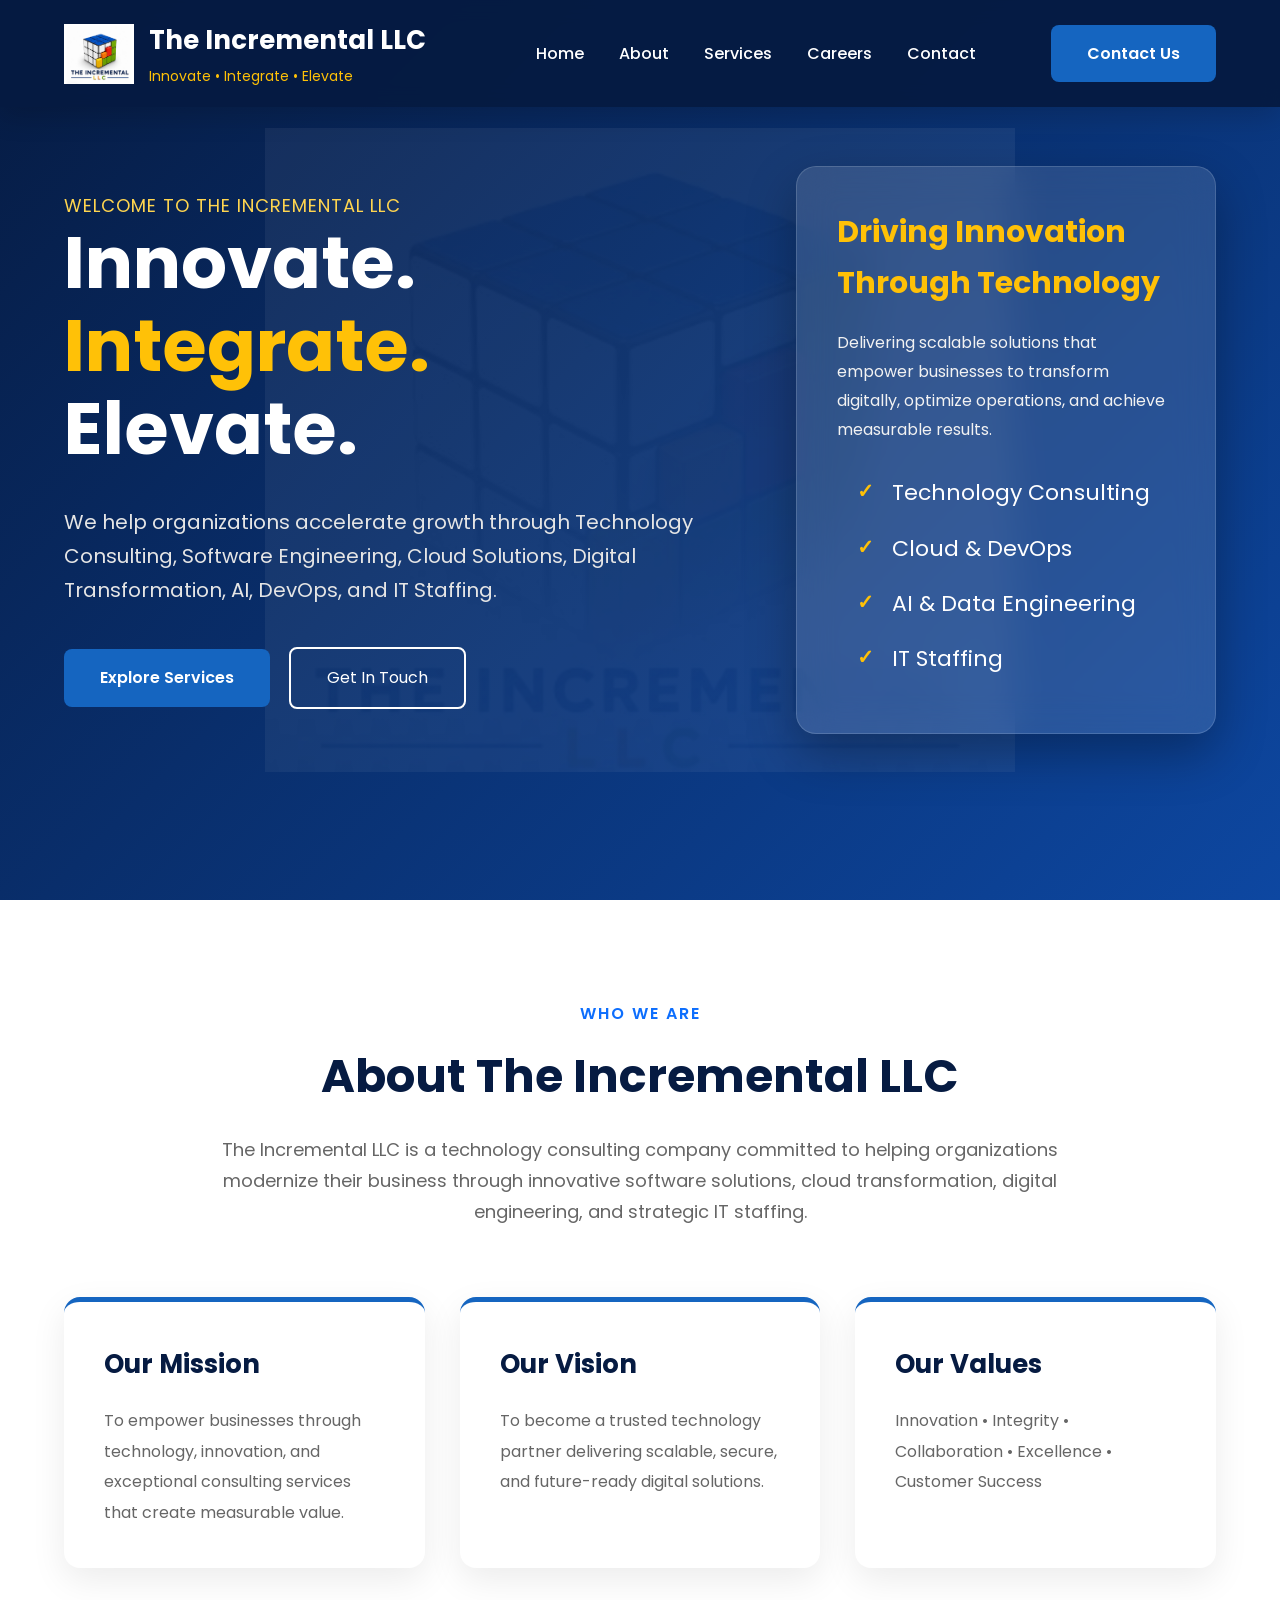
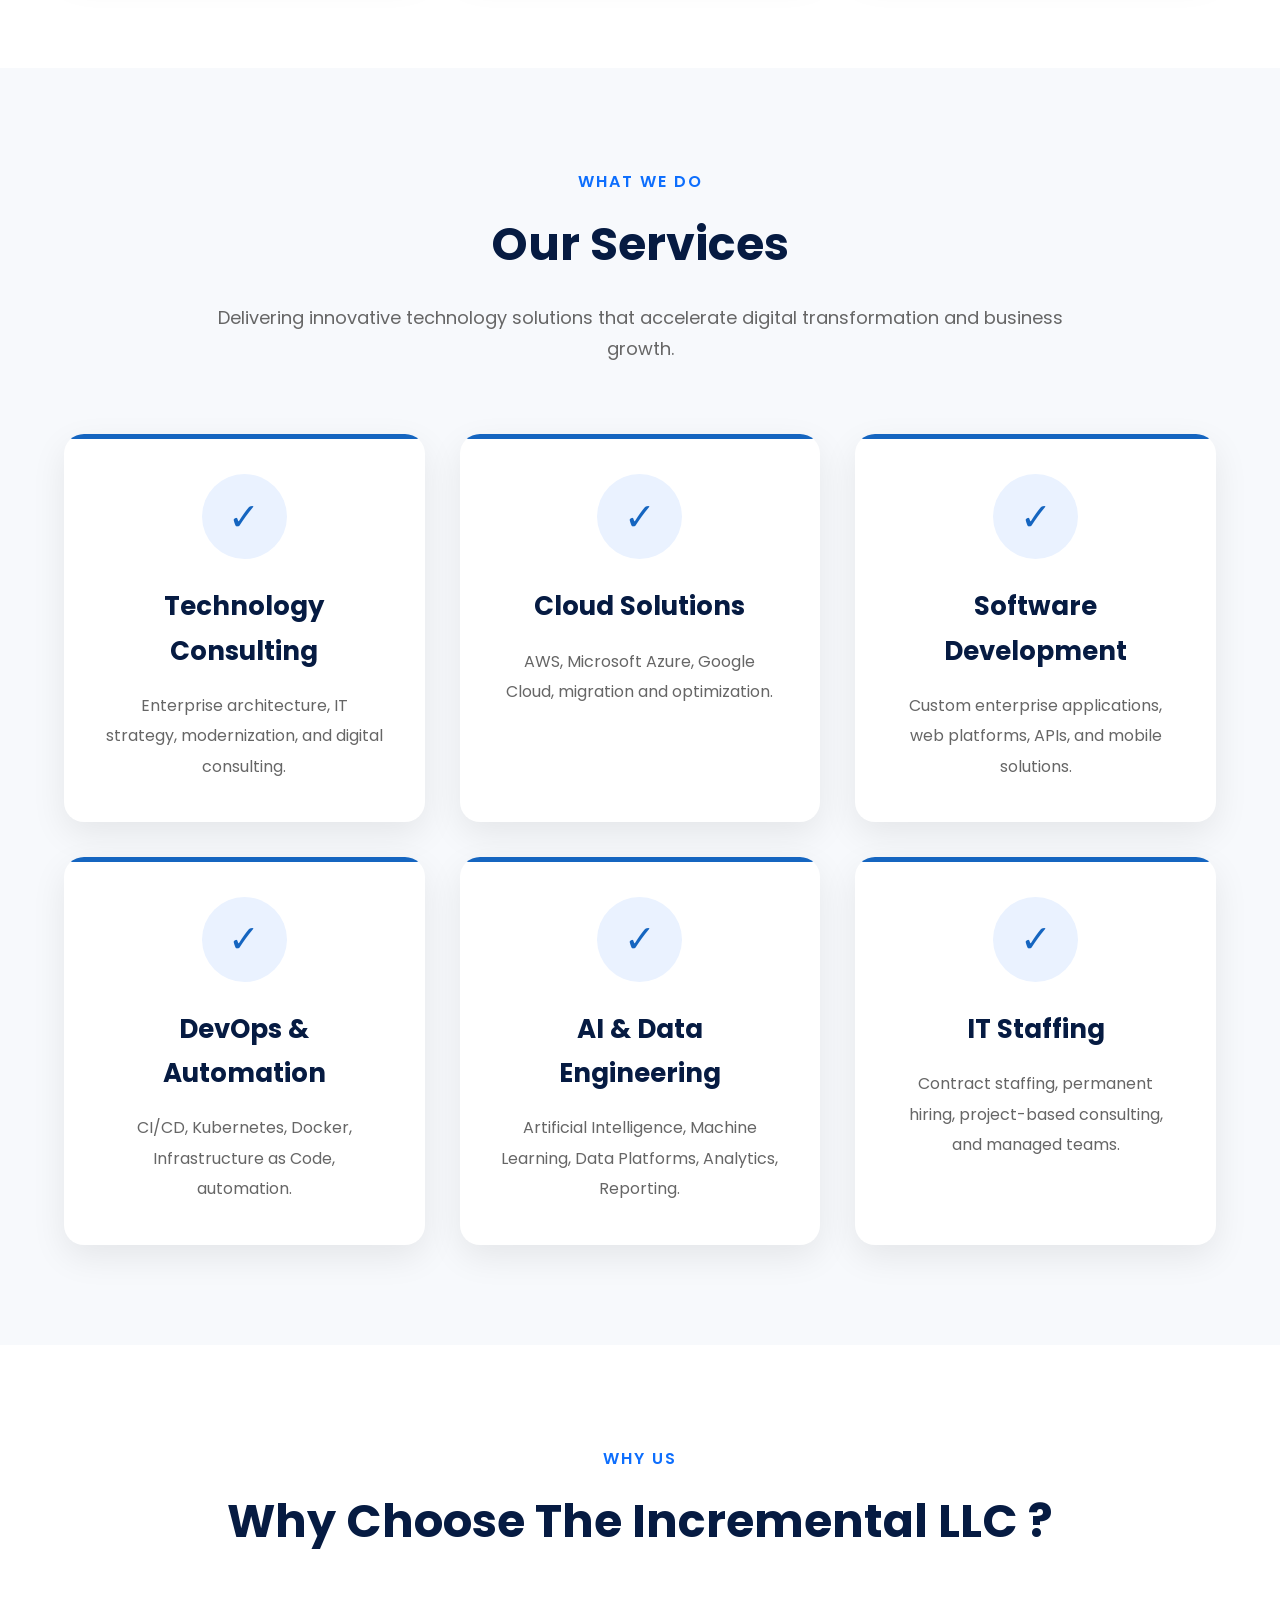
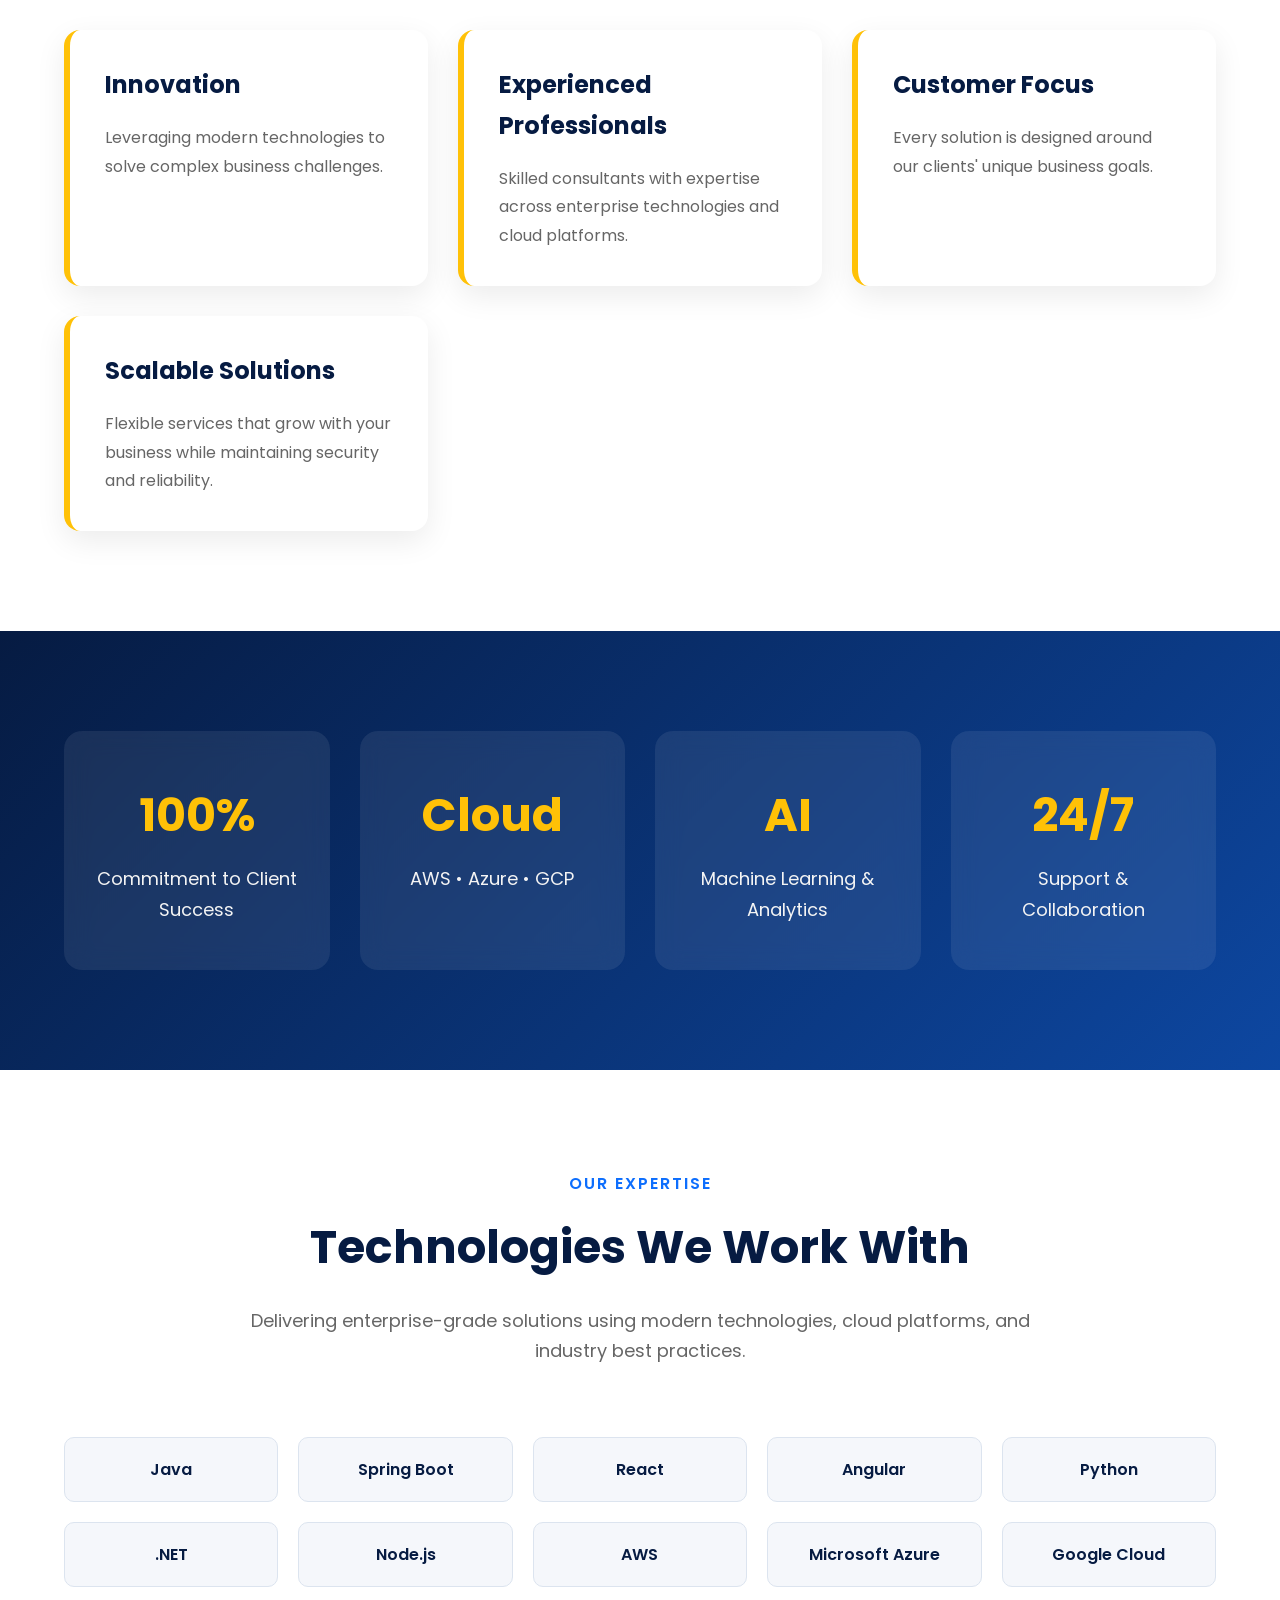
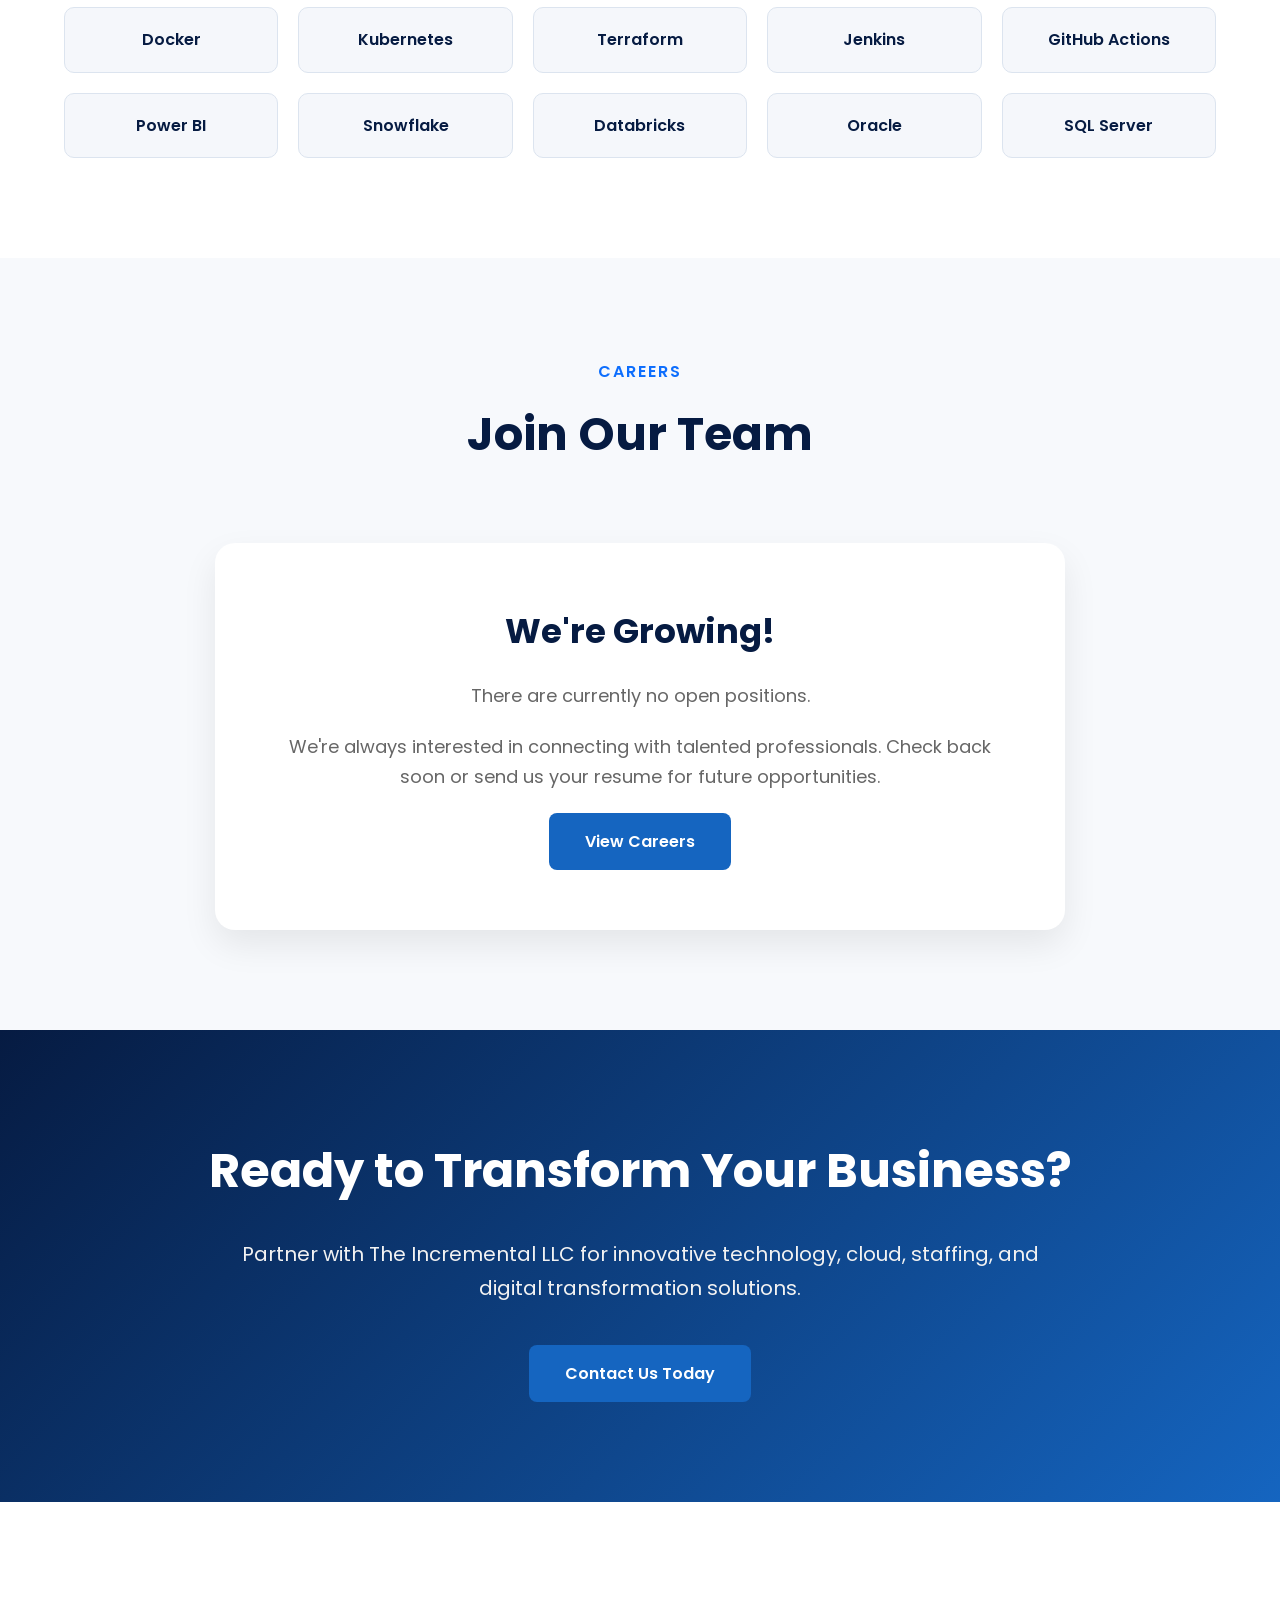
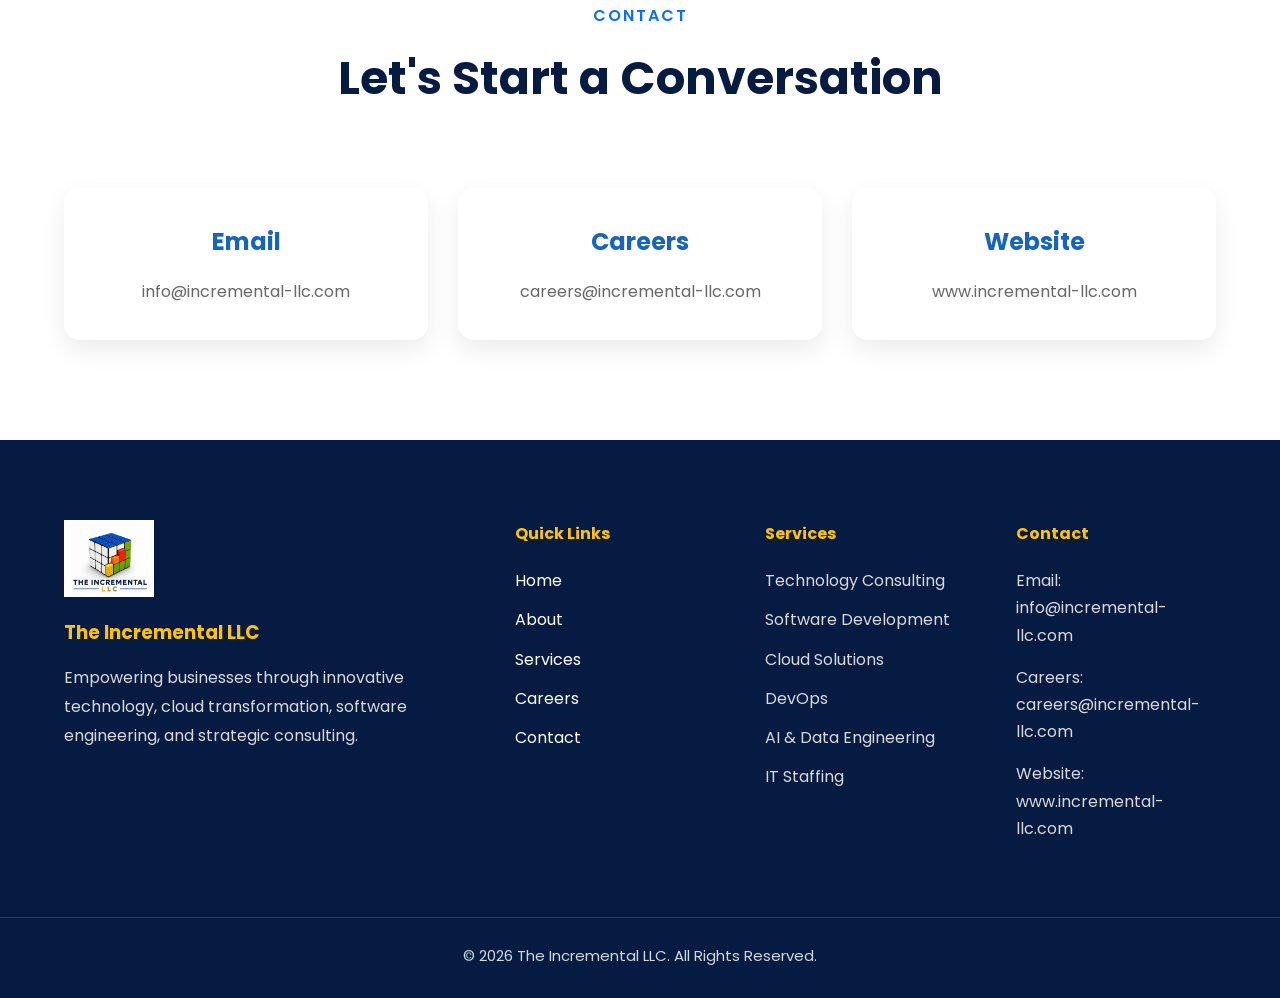
<file: index.html>
<!DOCTYPE html>
<html lang="en">

<head>

    <meta charset="UTF-8">
    <meta name="viewport" content="width=device-width, initial-scale=1.0">

    <title>The Incremental LLC | Technology Consulting | Cloud | Staffing</title>

    <meta name="description"
        content="The Incremental LLC delivers Technology Consulting, Software Development, Cloud Solutions, IT Staffing and Digital Transformation services.">

    <meta name="keywords"
        content="Technology Consulting, IT Staffing, Software Development, Cloud, AWS, Azure, DevOps, AI">

    <meta name="author" content="The Incremental LLC">

    <link rel="icon" href="images/incremental-logo.jpg">

    <link rel="stylesheet" href="css/style.css">
    <link rel="stylesheet" href="css/responsive.css">
<link rel="stylesheet"

<link rel="stylesheet"
href="https://cdnjs.cloudflare.com/ajax/libs/font-awesome/6.5.2/css/all.min.css">

</head>

<body>

<!-- ===========================
     HEADER
=========================== -->

<header>

    <div class="container">

        <div class="logo">

            <img src="images/incremental-logo.jpg"
                 alt="The Incremental LLC Logo">

            <div class="logo-text">

                <h2>The Incremental LLC</h2>

                <span>Innovate • Integrate • Elevate</span>

            </div>

        </div>

        <nav>

            <ul>

                <li><a href="#">Home</a></li>

                <li><a href="#about">About</a></li>

                <li><a href="#services">Services</a></li>

                <li><a href="careers.html">Careers</a></li>

                <li><a href="contact.html">Contact</a></li>

            </ul>

        </nav>

        <a href="contact.html" class="btn-primary">
            Contact Us
        </a>

    </div>

</header>

<!-- ===========================
      HERO SECTION
=========================== -->

<section class="hero">

    <!-- Watermark Logo -->

    <div class="hero-watermark">

        <img src="images/watermark-logo.jpg"
             alt="Watermark Logo">

    </div>

    <div class="container hero-content">

        <div class="hero-left">

            <span class="subtitle">

                Welcome to The Incremental LLC

            </span>

            <h1>

                Innovate.<br>

                <span>Integrate.</span><br>

                Elevate.

            </h1>

            <p>

                We help organizations accelerate growth through
                Technology Consulting,
                Software Engineering,
                Cloud Solutions,
                Digital Transformation,
                AI,
                DevOps,
                and IT Staffing.

            </p>

            <div class="hero-buttons">

                <a href="#services" class="btn-primary">

                    Explore Services

                </a>

                <a href="contact.html" class="btn-secondary">

                    Get In Touch

                </a>

            </div>

        </div>

        <div class="hero-right">

            <div class="hero-card">

                <h3>

                    Driving Innovation Through Technology

                </h3>

                <p>

                    Delivering scalable solutions that empower
                    businesses to transform digitally,
                    optimize operations,
                    and achieve measurable results.

                </p>

           <ul class="hero-services">
    <li>Technology Consulting</li>
    <li>Cloud & DevOps</li>
    <li>AI & Data Engineering</li>
    <li>IT Staffing</li>
</ul>

            </div>

        </div>

    </div>

</section>

<!-- =======================================
     PART 1A-1 ENDS HERE
     NEXT: ABOUT SECTION
======================================= -->
<!-- ==========================================
                 ABOUT US
========================================== -->

<section id="about" class="about">

    <div class="container">

        <div class="section-title">

            <span>WHO WE ARE</span>

            <h2>About The Incremental LLC</h2>

            <p>
                The Incremental LLC is a technology consulting company committed
                to helping organizations modernize their business through
                innovative software solutions, cloud transformation,
                digital engineering, and strategic IT staffing.
            </p>

        </div>

        <div class="about-grid">

            <div class="about-card">

                <h3>Our Mission</h3>

                <p>

                    To empower businesses through technology,
                    innovation, and exceptional consulting services
                    that create measurable value.

                </p>

            </div>

            <div class="about-card">

                <h3>Our Vision</h3>

                <p>

                    To become a trusted technology partner
                    delivering scalable, secure,
                    and future-ready digital solutions.

                </p>

            </div>

            <div class="about-card">

                <h3>Our Values</h3>

                <p>

                    Innovation • Integrity • Collaboration •
                    Excellence • Customer Success

                </p>

            </div>

        </div>

    </div>

</section>

<!-- ==========================================
                 SERVICES
========================================== -->

<section id="services" class="services">

    <div class="container">

        <div class="section-title">

            <span>WHAT WE DO</span>

            <h2>Our Services</h2>

            <p>

                Delivering innovative technology solutions that
                accelerate digital transformation and business growth.

            </p>

        </div>

        <div class="service-grid">

            <div class="service-card">

                <div class="icon">✓</div>

                <h3>Technology Consulting</h3>

                <p>

                    Enterprise architecture, IT strategy,
                    modernization, and digital consulting.

                </p>

            </div>

            <div class="service-card">

                <div class="icon">✓</div>

                <h3>Cloud Solutions</h3>

                <p>

                    AWS, Microsoft Azure,
                    Google Cloud,
                    migration and optimization.

                </p>

            </div>

            <div class="service-card">

                <div class="icon">✓</div>

                <h3>Software Development</h3>

                <p>

                    Custom enterprise applications,
                    web platforms,
                    APIs,
                    and mobile solutions.

                </p>

            </div>

            <div class="service-card">

                <div class="icon">✓</div>

                <h3>DevOps & Automation</h3>

                <p>

                    CI/CD,
                    Kubernetes,
                    Docker,
                    Infrastructure as Code,
                    automation.

                </p>

            </div>

            <div class="service-card">

                <div class="icon">✓</div>

                <h3>AI & Data Engineering</h3>

                <p>

                    Artificial Intelligence,
                    Machine Learning,
                    Data Platforms,
                    Analytics,
                    Reporting.

                </p>

            </div>

            <div class="service-card">

                <div class="icon">✓</div>

                <h3>IT Staffing</h3>

                <p>

                    Contract staffing,
                    permanent hiring,
                    project-based consulting,
                    and managed teams.

                </p>

            </div>

        </div>

    </div>

</section>

<!-- ==========================================
              WHY CHOOSE US
========================================== -->

<section class="why-us">

    <div class="container">

        <div class="section-title">

            <span>WHY US</span>

            <h2>Why Choose The Incremental LLC ?</h2>

        </div>

        <div class="why-grid">

            <div class="why-box">

                <h3>Innovation</h3>

                <p>

                    Leveraging modern technologies
                    to solve complex business challenges.

                </p>

            </div>

            <div class="why-box">

                <h3>Experienced Professionals</h3>

                <p>

                    Skilled consultants with expertise across
                    enterprise technologies and cloud platforms.

                </p>

            </div>

            <div class="why-box">

                <h3>Customer Focus</h3>

                <p>

                    Every solution is designed around
                    our clients' unique business goals.

                </p>

            </div>

            <div class="why-box">

                <h3>Scalable Solutions</h3>

                <p>

                    Flexible services that grow with your business
                    while maintaining security and reliability.

                </p>

            </div>

        </div>

    </div>

</section>

<!-- ==========================================
              COMPANY HIGHLIGHTS
========================================== -->

<section class="stats">

    <div class="container">

        <div class="stat-card">

            <h2>100%</h2>

            <span>Commitment to Client Success</span>

        </div>

        <div class="stat-card">

            <h2>Cloud</h2>

            <span>AWS • Azure • GCP</span>

        </div>

        <div class="stat-card">

            <h2>AI</h2>

            <span>Machine Learning & Analytics</span>

        </div>

        <div class="stat-card">

            <h2>24/7</h2>

            <span>Support & Collaboration</span>

        </div>

    </div>

</section>

<!-- ========= END OF PART 1A-2 ========= -->
<!-- ==========================================
            TECHNOLOGY EXPERTISE
========================================== -->

<section class="technology">

    <div class="container">

        <div class="section-title">

            <span>OUR EXPERTISE</span>

            <h2>Technologies We Work With</h2>

            <p>
                Delivering enterprise-grade solutions using modern technologies,
                cloud platforms, and industry best practices.
            </p>

        </div>

        <div class="tech-grid">

            <span>Java</span>
            <span>Spring Boot</span>
            <span>React</span>
            <span>Angular</span>
            <span>Python</span>
            <span>.NET</span>
            <span>Node.js</span>
            <span>AWS</span>
            <span>Microsoft Azure</span>
            <span>Google Cloud</span>
            <span>Docker</span>
            <span>Kubernetes</span>
            <span>Terraform</span>
            <span>Jenkins</span>
            <span>GitHub Actions</span>
            <span>Power BI</span>
            <span>Snowflake</span>
            <span>Databricks</span>
            <span>Oracle</span>
            <span>SQL Server</span>

        </div>

    </div>

</section>

<!-- ==========================================
             CAREERS PREVIEW
========================================== -->

<section class="careers-preview">

    <div class="container">

        <div class="section-title">

            <span>CAREERS</span>

            <h2>Join Our Team</h2>

        </div>

        <div class="career-box">

            <h3>We're Growing!</h3>

            <p>

                There are currently no open positions.

            </p>

            <p>

                We're always interested in connecting with talented professionals.
                Check back soon or send us your resume for future opportunities.

            </p>

            <a href="careers.html" class="btn-primary">

                View Careers

            </a>

        </div>

    </div>

</section>

<!-- ==========================================
           CALL TO ACTION
========================================== -->

<section class="cta">

    <div class="container">

        <h2>

            Ready to Transform Your Business?

        </h2>

        <p>

            Partner with The Incremental LLC for innovative technology,
            cloud, staffing, and digital transformation solutions.

        </p>

        <a href="contact.html" class="btn-primary">

            Contact Us Today

        </a>

    </div>

</section>

<!-- ==========================================
            CONTACT PREVIEW
========================================== -->

<section class="contact-preview">

    <div class="container">

        <div class="section-title">

            <span>CONTACT</span>

            <h2>Let's Start a Conversation</h2>

        </div>

        <div class="contact-grid">

            <div class="contact-card">

                <h3>Email</h3>

                <p>info@incremental-llc.com</p>

            </div>

            <div class="contact-card">

                <h3>Careers</h3>

                <p>careers@incremental-llc.com</p>

            </div>

            <div class="contact-card">

                <h3>Website</h3>

                <p>www.incremental-llc.com</p>

            </div>

        </div>

    </div>

</section>

<!-- ==========================================
                FOOTER
========================================== -->

<footer>

    <div class="container footer-grid">

        <div class="footer-about">

            <img src="images/incremental-logo.jpg"
                 alt="The Incremental LLC Logo"
                 class="footer-logo">

            <h3>The Incremental LLC</h3>

            <p>

                Empowering businesses through innovative technology,
                cloud transformation, software engineering,
                and strategic consulting.

            </p>

        </div>

        <div class="footer-links">

            <h4>Quick Links</h4>

            <ul>

                <li><a href="#">Home</a></li>

                <li><a href="#about">About</a></li>

                <li><a href="#services">Services</a></li>

                <li><a href="careers.html">Careers</a></li>

                <li><a href="contact.html">Contact</a></li>

            </ul>

        </div>

        <div class="footer-services">

            <h4>Services</h4>

            <ul>

                <li>Technology Consulting</li>

                <li>Software Development</li>

                <li>Cloud Solutions</li>

                <li>DevOps</li>

                <li>AI & Data Engineering</li>

                <li>IT Staffing</li>

            </ul>

        </div>

        <div class="footer-contact">

            <h4>Contact</h4>

            <p>Email:<br>info@incremental-llc.com</p>

            <p>Careers:<br>careers@incremental-llc.com</p>

            <p>Website:<br>www.incremental-llc.com</p>

        </div>

    </div>

    <div class="copyright">

        <p>

            © 2026 The Incremental LLC. All Rights Reserved.

        </p>

    </div>

</footer>

<script src="js/script.js"></script>

</body>
</html>
</file>
<file: css/style.css>
/* ==========================================
   THE INCREMENTAL LLC
   Professional Corporate Website
   style.css
========================================== */

/* Google Font */
@import url('https://fonts.googleapis.com/css2?family=Poppins:wght@300;400;500;600;700;800&display=swap');

/* ==========================================
   RESET
========================================== */

*{
    margin:0;
    padding:0;
    box-sizing:border-box;
}

html{
    scroll-behavior:smooth;
}

body{

    font-family:'Poppins',sans-serif;

    background:#f5f7fb;

    color:#333;

    overflow-x:hidden;

    line-height:1.7;

}

/* ==========================================
   CONTAINER
========================================== */

.container{

    width:90%;

    max-width:1400px;

    margin:auto;

}

/* ==========================================
   LINKS
========================================== */

a{

    text-decoration:none;

}

ul{

    list-style:none;

}

/* ==========================================
   SECTION
========================================== */

section{

    padding:100px 0;

}

.section-title{

    text-align:center;

    margin-bottom:70px;

}

.section-title span{

    color:#0d6efd;

    font-weight:600;

    letter-spacing:2px;

    text-transform:uppercase;

}

.section-title h2{

    font-size:46px;

    color:#061B42;

    margin-top:10px;

}

.section-title p{

    margin-top:20px;

    color:#666;

    font-size:18px;

    max-width:850px;

    margin-left:auto;

    margin-right:auto;

}

/* ==========================================
   BUTTONS
========================================== */

.btn-primary{

    display:inline-block;

    padding:15px 36px;

    background:#1565C0;

    color:#fff;

    border-radius:8px;

    font-weight:600;

    transition:.35s;

}

.btn-primary:hover{

    background:#0A2A66;

    transform:translateY(-3px);

}

.btn-secondary{

    display:inline-block;

    padding:15px 36px;

    border:2px solid #fff;

    color:#fff;

    border-radius:8px;

    margin-left:15px;

    transition:.35s;

}

.btn-secondary:hover{

    background:#fff;

    color:#0A2A66;

}

/* ==========================================
   HEADER
========================================== */

header{

    position:fixed;

    top:0;

    left:0;

    width:100%;

    background:rgba(6,27,66,.95);

    backdrop-filter:blur(10px);

    z-index:9999;

    box-shadow:0 10px 25px rgba(0,0,0,.15);

}

header .container{

    display:flex;

    justify-content:space-between;

    align-items:center;

    padding:18px 0;

}

/* ==========================================
   LOGO
========================================== */

.logo{

    display:flex;

    align-items:center;

}

.logo img{

    width:70px;

    height:70px;

    object-fit:contain;

    margin-right:15px;

}

.logo-text h2{

    color:#fff;

    font-size:26px;

}

.logo-text span{

    color:#FFC107;

    font-size:14px;

}

/* ==========================================
   NAVIGATION
========================================== */

nav ul{

    display:flex;

    align-items:center;

}

nav ul li{

    margin-left:35px;

}

nav ul li a{

    color:#fff;

    font-weight:500;

    transition:.3s;

}

nav ul li a:hover{

    color:#FFC107;

}

/* ==========================================
   HERO SECTION
========================================== */

.hero{

    position:relative;

    min-height:100vh;

    display:flex;

    align-items:center;

    overflow:hidden;

    background:linear-gradient(135deg,#061B42,#0D47A1);

}

/* Watermark Logo */

.hero-watermark{

    position:absolute;

    top:50%;

    left:50%;

    transform:translate(-50%,-50%);

    width:750px;

    opacity:.06;

    z-index:1;

}

.hero-watermark img{

    width:100%;

}

/* Hero Content */

.hero-content{

    position:relative;

    z-index:10;

    display:grid;

    grid-template-columns:1fr 420px;

    gap:80px;

    align-items:center;

}

.hero-left h1{

    font-size:72px;

    line-height:1.15;

    color:#fff;

}

.hero-left h1 span{

    color:#FFC107;

}

.subtitle{

    color:#FFD54F;

    font-size:18px;

    letter-spacing:1px;

    text-transform:uppercase;

}

.hero-left p{

    margin:35px 0;

    color:#E5E5E5;

    font-size:20px;

    max-width:700px;

}

.hero-buttons{

    margin-top:40px;

}

/* ==========================================
   HERO RIGHT CARD
========================================== */

.hero-card{

    background:rgba(255,255,255,.12);

    backdrop-filter:blur(18px);

    border:1px solid rgba(255,255,255,.15);

    border-radius:20px;

    padding:40px;

    color:#fff;

    box-shadow:0 20px 50px rgba(0,0,0,.30);

    transition:.35s;

}

.hero-card:hover{

    transform:translateY(-8px);

}

.hero-card h3{

    font-size:30px;

    margin-bottom:20px;

    color:#FFC107;

}

.hero-card p{

    color:#F2F2F2;

    margin-bottom:25px;

    line-height:1.8;

}

.hero-card ul{

    padding-left:20px;

}

.hero-card ul li{

    margin-bottom:15px;

    color:#fff;

}

/* Hero Services List */

.hero-services{
    list-style:none;
    margin-top:30px;
}

.hero-services li{
    position:relative;
    padding-left:35px;
    margin:18px 0;
    font-size:22px;
    color:#ffffff;
}

.hero-services li::before{
    content:"✓";
    position:absolute;
    left:0;
    color:#FFC107;
    font-size:20px;
    font-weight:bold;
}


/* ==========================================
   ABOUT SECTION
========================================== */

.about{

    background:#fff;

}

.about-grid{

    display:grid;

    grid-template-columns:repeat(auto-fit,minmax(300px,1fr));

    gap:35px;

    margin-top:60px;

}

.about-card{

    background:#fff;

    padding:40px;

    border-radius:16px;

    box-shadow:0 12px 35px rgba(0,0,0,.08);

    transition:.35s;

    border-top:5px solid #1565C0;

}

.about-card:hover{

    transform:translateY(-10px);

    box-shadow:0 20px 45px rgba(0,0,0,.15);

}

.about-card h3{

    color:#061B42;

    margin-bottom:20px;

    font-size:26px;

}

.about-card p{

    color:#666;

    line-height:1.9;

}

/* ==========================================
   SERVICES
========================================== */

.services{

    background:#F7F9FC;

}

.service-grid{

    display:grid;

    grid-template-columns:repeat(auto-fit,minmax(320px,1fr));

    gap:35px;

}

.service-card{

    background:#fff;

    border-radius:20px;

    padding:40px;

    text-align:center;

    box-shadow:0 12px 35px rgba(0,0,0,.08);

    transition:.35s;

    position:relative;

    overflow:hidden;

}

.service-card::before{

    content:"";

    position:absolute;

    top:0;

    left:0;

    width:100%;

    height:5px;

    background:#1565C0;

}

.service-card:hover{

    transform:translateY(-10px);

    box-shadow:0 20px 45px rgba(0,0,0,.15);

}

.service-card .icon{

    width:85px;

    height:85px;

    border-radius:50%;

    background:#EAF2FF;

    color:#1565C0;

    display:flex;

    justify-content:center;

    align-items:center;

    font-size:38px;

    margin:0 auto 25px;

}

.service-card h3{

    color:#061B42;

    margin-bottom:18px;

    font-size:26px;

}

.service-card p{

    color:#666;

    line-height:1.9;

}

/* ==========================================
   WHY CHOOSE US
========================================== */

.why-us{

    background:#fff;

}

.why-grid{

    display:grid;

    grid-template-columns:repeat(auto-fit,minmax(280px,1fr));

    gap:30px;

    margin-top:60px;

}

.why-box{

    background:#fff;

    border-left:6px solid #FFC107;

    padding:35px;

    border-radius:16px;

    box-shadow:0 10px 30px rgba(0,0,0,.08);

    transition:.35s;

}

.why-box:hover{

    transform:translateY(-8px);

    box-shadow:0 18px 40px rgba(0,0,0,.15);

}

.why-box h3{

    color:#061B42;

    margin-bottom:18px;

    font-size:24px;

}

.why-box p{

    color:#666;

    line-height:1.8;

}

/* ==========================================
   COMPANY HIGHLIGHTS
========================================== */

.stats{

    background:linear-gradient(135deg,#061B42,#0D47A1);

    color:#fff;

}

.stats .container{

    display:grid;

    grid-template-columns:repeat(auto-fit,minmax(220px,1fr));

    gap:30px;

}

.stat-card{

    text-align:center;

    background:rgba(255,255,255,.08);

    padding:45px 25px;

    border-radius:18px;

    backdrop-filter:blur(12px);

    transition:.35s;

}

.stat-card:hover{

    transform:translateY(-8px);

    background:rgba(255,255,255,.12);

}

.stat-card h2{

    font-size:46px;

    color:#FFC107;

    margin-bottom:10px;

}

.stat-card span{

    font-size:18px;

    color:#F4F4F4;

}
/* ==========================================
   TECHNOLOGY SECTION
========================================== */

.technology{

    background:#ffffff;

}

.tech-grid{

    display:grid;

    grid-template-columns:repeat(auto-fit,minmax(180px,1fr));

    gap:20px;

    margin-top:60px;

}

.tech-grid span{

    background:#f5f7fb;

    padding:18px 20px;

    text-align:center;

    border-radius:10px;

    font-weight:600;

    color:#061B42;

    border:1px solid #dce4ef;

    transition:.35s;

}

.tech-grid span:hover{

    background:#1565C0;

    color:#fff;

    transform:translateY(-6px);

    box-shadow:0 12px 25px rgba(21,101,192,.30);

}

/* ==========================================
   CAREERS PREVIEW
========================================== */

.careers-preview{

    background:#f7f9fc;

}

.career-box{

    max-width:850px;

    margin:auto;

    text-align:center;

    background:#fff;

    padding:60px;

    border-radius:20px;

    box-shadow:0 15px 35px rgba(0,0,0,.08);

}

.career-box h3{

    font-size:34px;

    color:#061B42;

    margin-bottom:20px;

}

.career-box p{

    font-size:18px;

    color:#666;

    margin-bottom:20px;

}

/* ==========================================
   CALL TO ACTION
========================================== */

.cta{

    background:linear-gradient(135deg,#061B42,#1565C0);

    color:#fff;

    text-align:center;

}

.cta h2{

    font-size:48px;

    margin-bottom:25px;

}

.cta p{

    font-size:20px;

    max-width:850px;

    margin:0 auto 40px;

    color:#f2f2f2;

}

/* ==========================================
   CONTACT PREVIEW
========================================== */

.contact-preview{

    background:#ffffff;

}

.contact-grid{

    display:grid;

    grid-template-columns:repeat(auto-fit,minmax(280px,1fr));

    gap:30px;

    margin-top:50px;

}

.contact-card{

    background:#fff;

    padding:35px;

    text-align:center;

    border-radius:16px;

    box-shadow:0 10px 25px rgba(0,0,0,.08);

    transition:.35s;

}

.contact-card:hover{

    transform:translateY(-8px);

}

.contact-card h3{

    color:#1565C0;

    margin-bottom:15px;

    font-size:24px;

}

.contact-card p{

    color:#666;

}

/* ==========================================
   FOOTER
========================================== */

footer{

    background:#061B42;

    color:#fff;

    padding:80px 0 30px;

}

.footer-grid{

    display:grid;

    grid-template-columns:2fr 1fr 1fr 1fr;

    gap:50px;

}

.footer-logo{

    width:90px;

    margin-bottom:20px;

}

.footer-about h3{

    margin-bottom:15px;

    color:#FFC107;

}

.footer-about p{

    color:#d9d9d9;

    line-height:1.8;

}

.footer-links h4,
.footer-services h4,
.footer-contact h4{

    color:#FFC107;

    margin-bottom:20px;

}

.footer-links ul li,
.footer-services ul li{

    margin-bottom:12px;

}

.footer-links a{

    color:#fff;

    transition:.3s;

}

.footer-links a:hover{

    color:#FFC107;

    padding-left:6px;

}

.footer-services ul li{

    color:#d9d9d9;

}

.footer-contact p{

    color:#d9d9d9;

    margin-bottom:15px;

}

.copyright{

    text-align:center;

    margin-top:60px;

    padding-top:25px;

    border-top:1px solid rgba(255,255,255,.15);

}

.copyright p{

    color:#cfd8dc;

    font-size:15px;

}

/* ==========================================
   SIMPLE FADE-IN ANIMATION
========================================== */

.fade-up{

    opacity:0;

    transform:translateY(40px);

    transition:all .8s ease;

}

.fade-up.show{

    opacity:1;

    transform:translateY(0);

}

/* ==========================================
   CUSTOM SCROLLBAR
========================================== */

::-webkit-scrollbar{

    width:10px;

}

::-webkit-scrollbar-track{

    background:#e9edf4;

}

::-webkit-scrollbar-thumb{

    background:#1565C0;

    border-radius:20px;

}

::-webkit-scrollbar-thumb:hover{

    background:#0A2A66;

}

/* ==========================================
   IMAGE STYLING
========================================== */

img{

    max-width:100%;

    display:block;

}

/* ==========================================
   CARD TRANSITIONS
========================================== */

.about-card,
.service-card,
.why-box,
.contact-card,
.stat-card,
.tech-grid span{

    transition:all .35s ease;

}

/* ==========================================
   END OF STYLE.CSS
========================================== */
</file>
<file: css/responsive.css>
/* ==========================================
   RESPONSIVE DESIGN
   Tablets (1200px and below)
========================================== */

@media (max-width:1200px){

.container{

    width:95%;

}

.hero-content{

    grid-template-columns:1fr;

    text-align:center;

    gap:50px;

}

.hero-left p{

    margin-left:auto;
    margin-right:auto;

}

.hero-buttons{

    display:flex;
    justify-content:center;
    flex-wrap:wrap;
    gap:20px;

}

.hero-card{

    max-width:700px;

    margin:auto;

}

.footer-grid{

    grid-template-columns:repeat(2,1fr);

    gap:40px;

}

}

/* ==========================================
   Small Tablets
========================================== */

@media (max-width:992px){

header .container{

    flex-direction:column;

    padding:20px 0;

}

.logo{

    margin-bottom:20px;

}

nav ul{

    flex-wrap:wrap;

    justify-content:center;

}

nav ul li{

    margin:10px 15px;

}

.hero{

    padding-top:180px;

}

.hero-left h1{

    font-size:56px;

}

.hero-left p{

    font-size:18px;

}

.section-title h2{

    font-size:38px;

}

.about-grid,
.service-grid,
.why-grid,
.contact-grid{

    grid-template-columns:1fr;

}

.stats .container{

    grid-template-columns:repeat(2,1fr);

}

.tech-grid{

    grid-template-columns:repeat(3,1fr);

}

}

/* ==========================================
   Mobile Landscape
========================================== */

@media (max-width:768px){

section{

    padding:70px 0;

}

.hero{

    min-height:auto;

}

.hero-watermark{

    width:350px;

    opacity:.05;

}

.hero-left h1{

    font-size:42px;

    line-height:1.2;

}

.subtitle{

    font-size:15px;

}

.hero-left p{

    font-size:17px;

}

.btn-primary,
.btn-secondary{

    width:100%;

    text-align:center;

    margin:10px 0;

}

.hero-buttons{

    flex-direction:column;

    align-items:center;

}

.section-title h2{

    font-size:32px;

}

.section-title p{

    font-size:16px;

}

.about-card,
.service-card,
.why-box,
.contact-card,
.stat-card{

    padding:30px;

}

.career-box{

    padding:35px;

}

.cta h2{

    font-size:34px;

}

.cta p{

    font-size:18px;

}

.footer-grid{

    grid-template-columns:1fr;

    text-align:center;

}

.footer-logo{

    margin:auto auto 20px;

}

}
</file>
